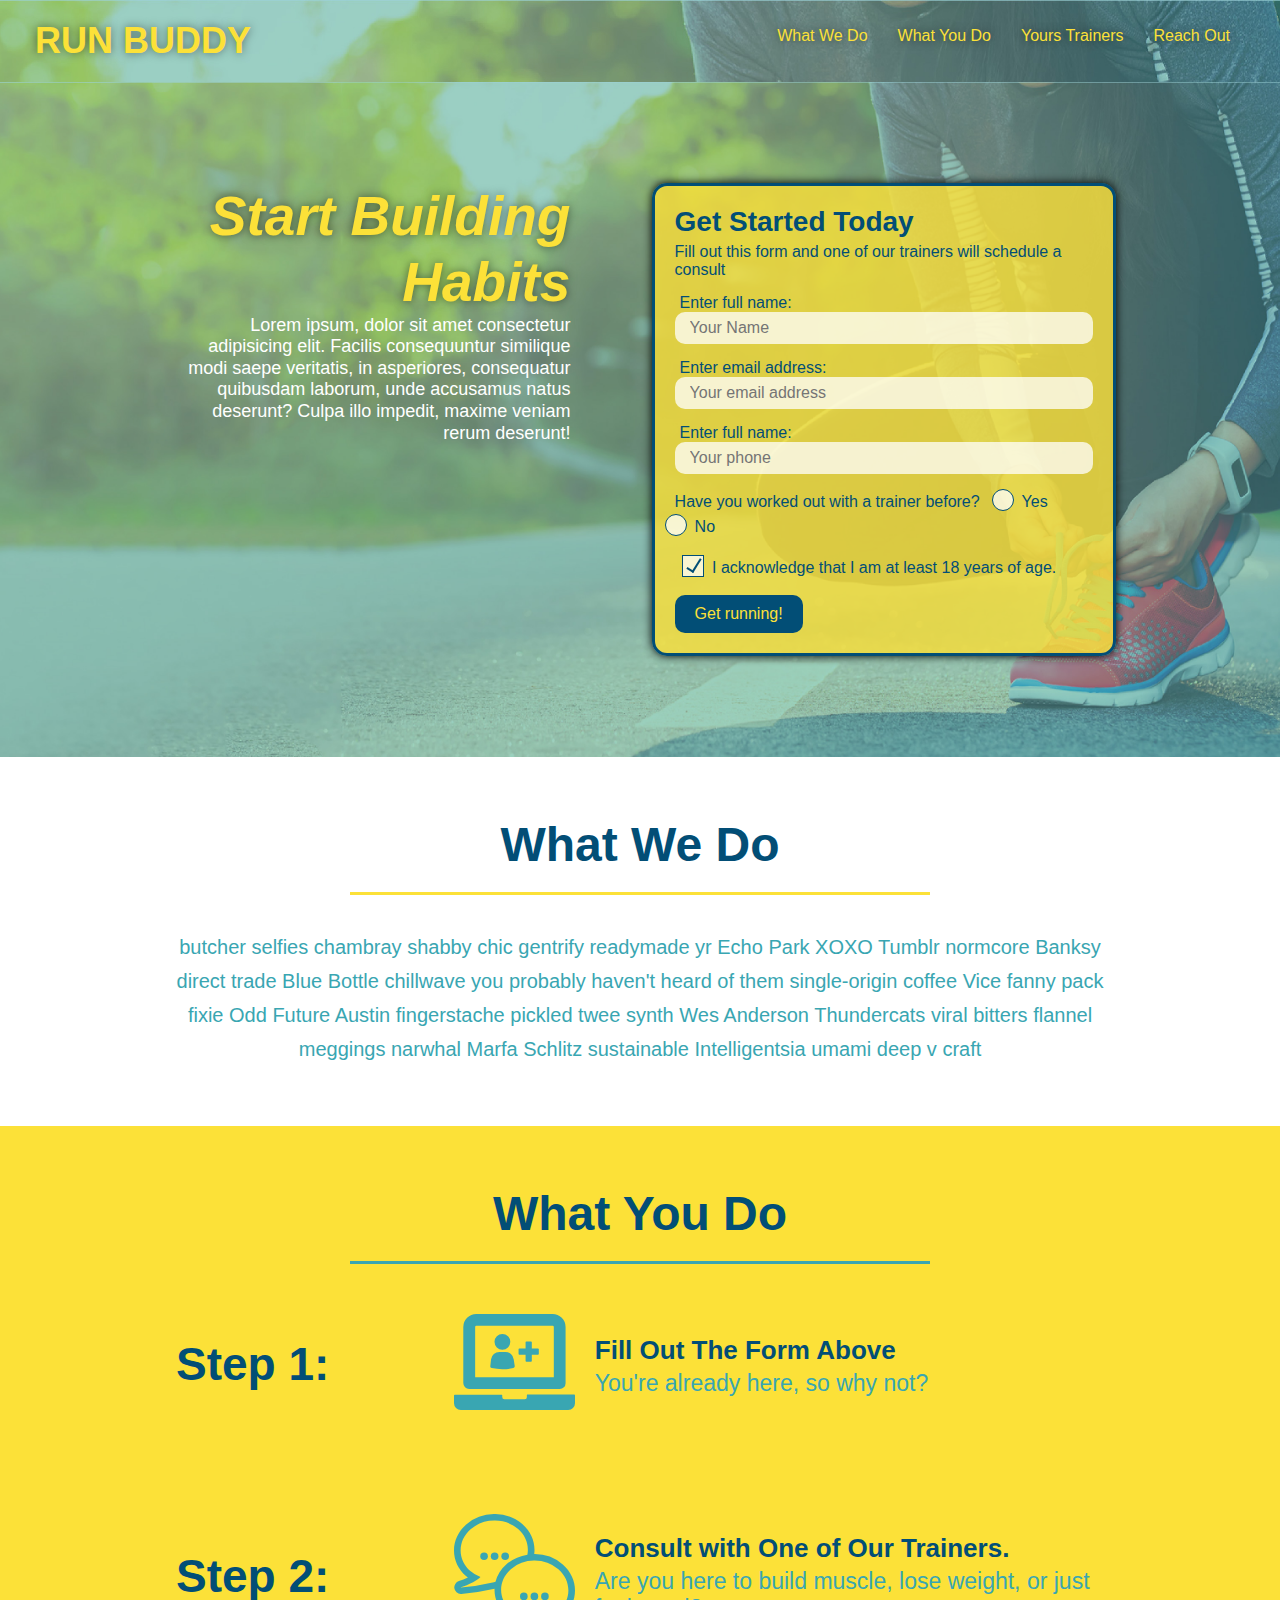
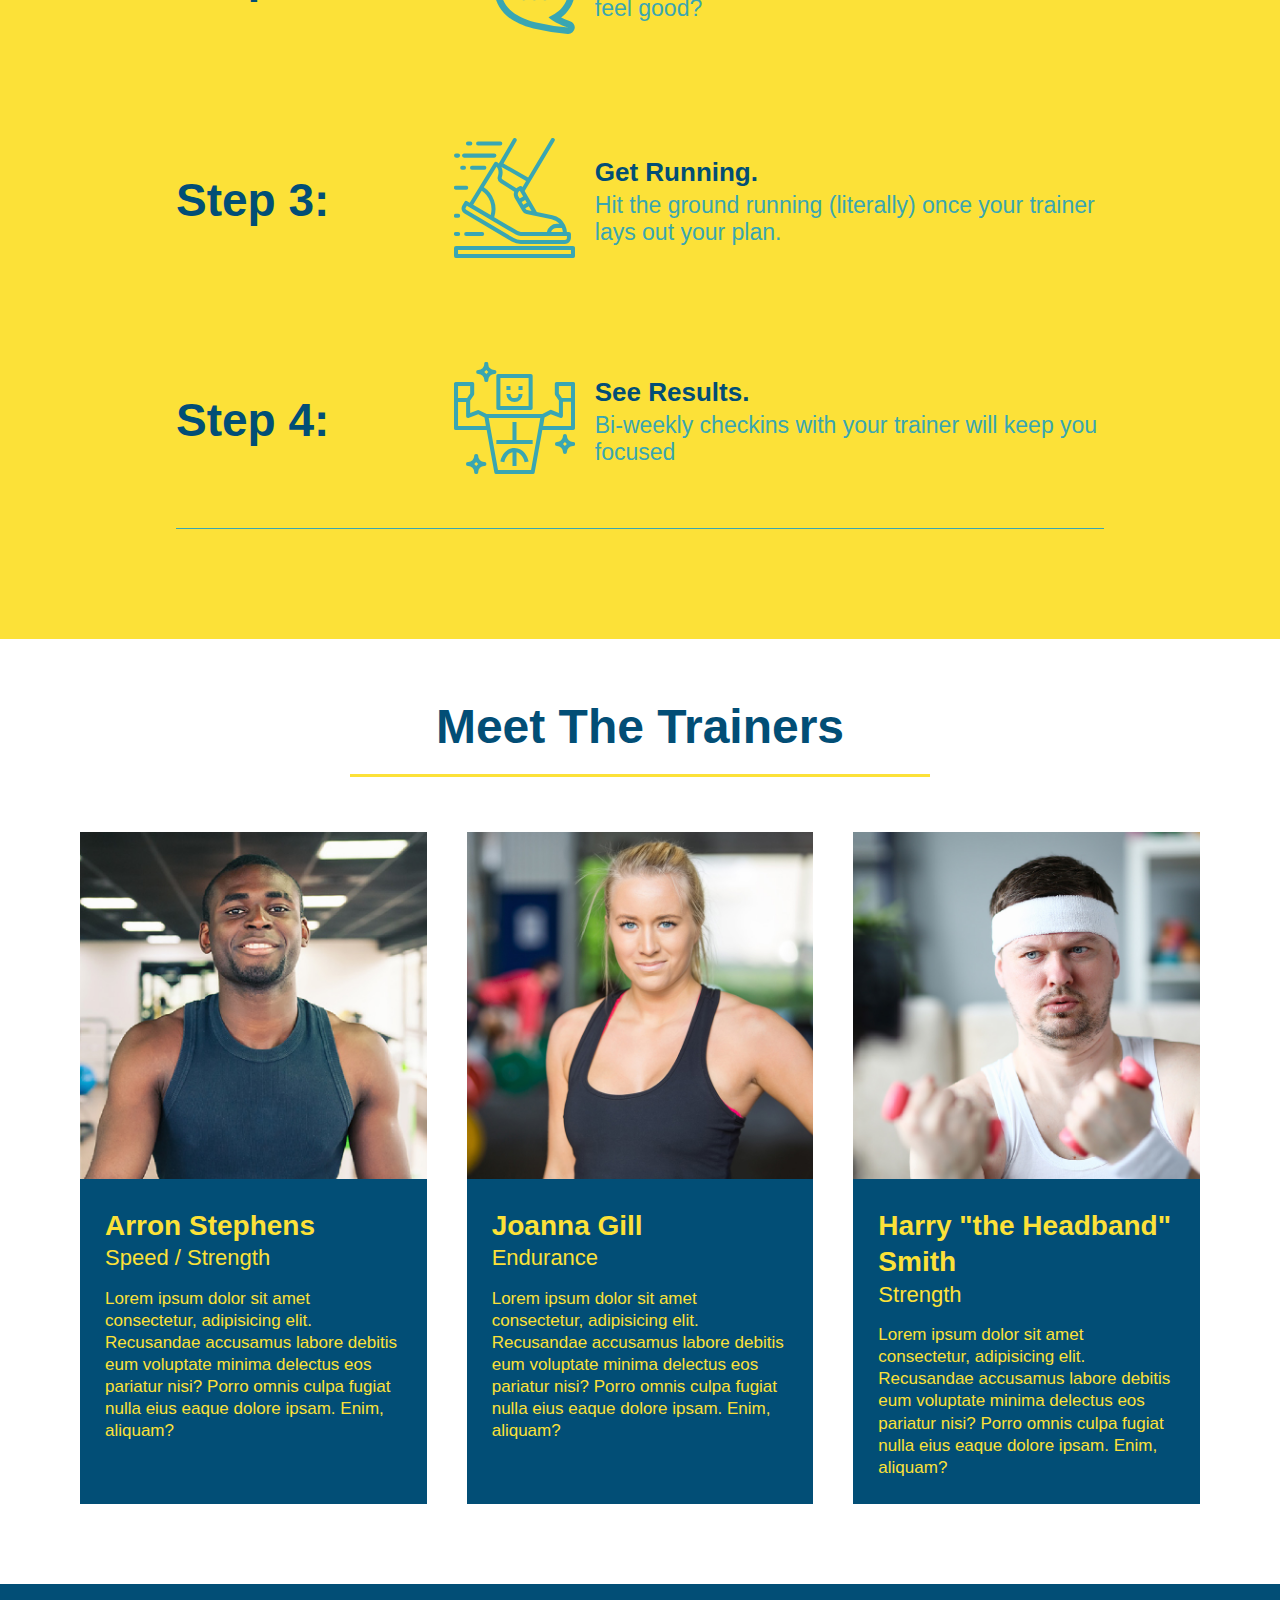
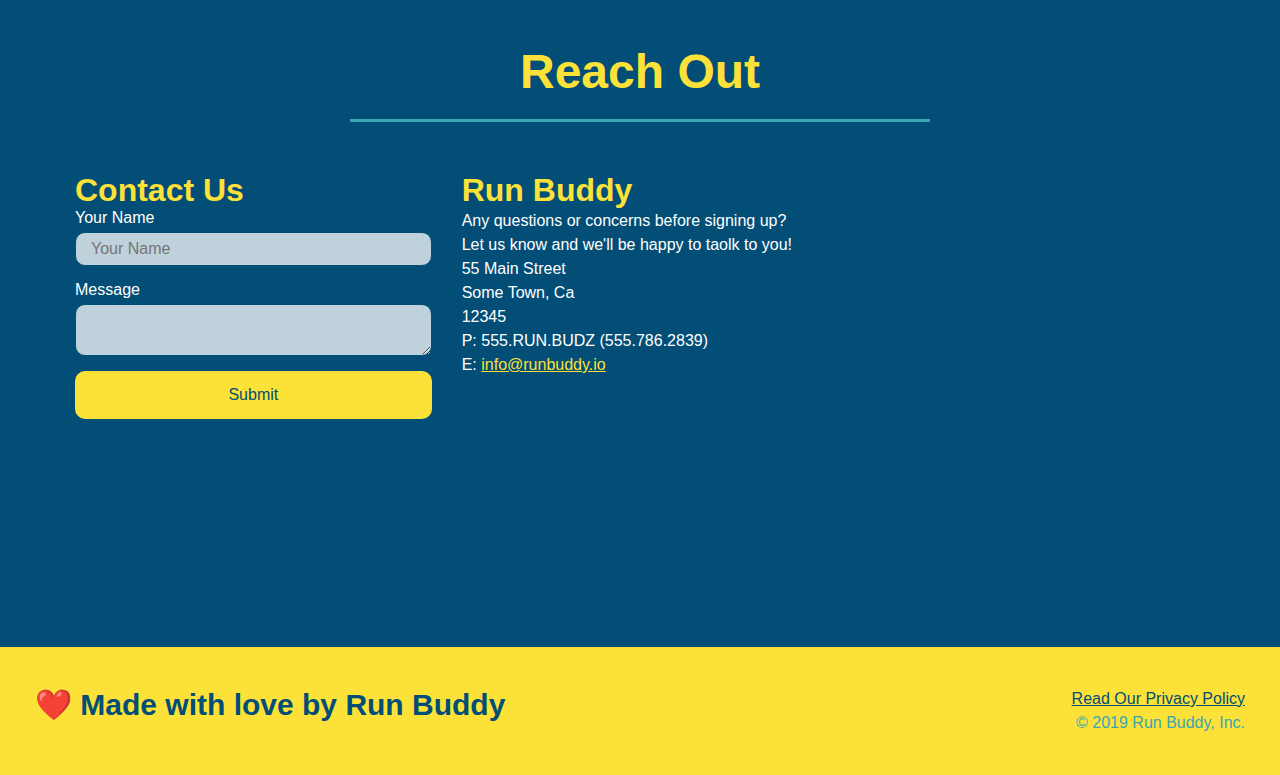
<file: index.html>
<!DOCTYPE html>
<html lang="en">
  <head>
    <meta charset="UTF-8" />
    <meta name="viewport" content="width=device-width, initial-scale=1.0" />
   
    <link rel="stylesheet" href="./assets/css/style.css" />

    <title>Run Buddy</title>
  </head>

  <body>
    <!-- navigation -->
    <header>
      <h1>RUN BUDDY</h1>
      <nav>
        <!-- Unonrdered list element -->
        <ul>
          <!-- List item element-->
          <li>
            <!-- Anchor element-->
            <a href="#wha-we-do">What We Do</a>
          </li>
          <li>
            <a href="#what-you-do">What You Do</a>
          </li>
          <li>
            <a href="#your-trainers">Yours Trainers</a>
          </li>
          <li>
            <a href="#reach-out">Reach Out</a>
          </li>
        </ul>
      </nav>
    </header>
    <!-- hero/jumbotron -->
    <section class="hero">
      <div class="hero-cta">
        <h2>Start Building Habits</h3>
        <p>Lorem ipsum, dolor sit amet consectetur adipisicing elit. Facilis consequuntur similique modi saepe veritatis, in asperiores, consequatur quibusdam laborum, unde accusamus natus deserunt? Culpa illo impedit, maxime veniam rerum deserunt!</p>
      </div>
      <div class="hero-form" class="form-input">
        <h3>Get Started Today</h3>
        <p>
          Fill out this form and one of our trainers will schedule a consult
        </p>
        <!-- Add form element-->
        <form>
          <label for="name">Enter full name:</label>
          <input
            type="text"
            placeholder="Your Name"
            name="name"
            id="name"
            class="form-input"
          />
          <label for="email">Enter email address:</label>
          <input
            type="email"
            placeholder="Your email address"
            name="email"
            id="email"
            class="form-input"
          />
          <label for="phone">Enter full name:</label>
          <input
            type="tel"
            placeholder="Your phone"
            name="phone"
            id="phone"
            class="form-input"
          />
          <p>
            Have you worked out with a trainer before?
            <span class="radio-wrapper">
              <input type="radio" name="trainer-confirm" id="trainer-yes" />
              <label for="trainer-yes">Yes</label>
            </span>
            <span class="radio-wrapper">
              <input type="radio" name="trainer-confirm" id="trainer-no" />
              <label for="trainer-no">No</label>
            </span>
          </p>
          <p>
            <span class="checkbox-wrapper">
              <input type="checkbox" name="age-confirm" id="checkbox" />
              <label for="checkbox">I acknowledge that I am at least 18 years of age.</label>
            </span>
          </p>
          <button type="submit">Get running!</button>
        </form>
      </div>
    </section>
    <!--End hero-->
    <!-- "what we do" section -->
    
    <section id="wha-we-do" class="intro">
      <div class="flex-row">
      <h2 class="section-title primary-border">What We Do</h2>
      </div>
      <div class="flex-row">
      <p>
        butcher selfies chambray shabby chic gentrify readymade yr Echo Park
        XOXO Tumblr normcore Banksy direct trade Blue Bottle chillwave you
        probably haven't heard of them single-origin coffee Vice fanny pack
        fixie Odd Future Austin fingerstache pickled twee synth Wes Anderson
        Thundercats viral bitters flannel meggings narwhal Marfa Schlitz
        sustainable Intelligentsia umami deep v craft
      </p>
      </div>
    </section>  
    
    
    
    <!-- "what you do" section-->
    <section id="what-you-do" class="steps">
      <h2 class="section-title secondary-border">What You Do</h2>
      
      <div class="step">
        <h3>Step 1:</h3>
        <div class="step-info">
          <div class="step-image">
            <img src="./assets/images/step-1.svg" alt="" />
          </div>
          <div class="step-text">
            <h4>Fill Out The Form Above</h4>
           <p>You're already here, so why not?</p>
          </div>
        </div>
      </div>

      <div class="step">
        <h3>Step 2:</h3>
        <div class="step-info">
          <div class="step-image">
            <img src="./assets/images/step-2.svg" alt="" />
          </div>
          <div class="step-text">
            <h4>Consult with One of Our Trainers.</h4>
            <p>Are you here to build muscle, lose weight, or just feel good?</p>
          </div>
        </div>
      </div>

      <div class="step">
        <h3>Step 3:</h3>
        <div class="step-info">
          <div class="step-image">
            <img src="./assets/images/step-3.svg" alt="" />
          </div>
          <div class="step-text">
            <h4>Get Running.</h4>
            <p>
              Hit the ground running (literally) once your trainer lays out your
              plan.
            </p>
          </div>
        </div>
      </div>

      <div class="step">
        <h3>Step 4:</h3>
        <div class="step-info">
          <div class="step-image">
            <img src="./assets/images/step-4.svg" alt="" />
          </div>
          <div class="step-text">
            <h4>See Results.</h4>
            <p>Bi-weekly checkins with your trainer will keep you focused</p>
          </div>
        </div>
      </div>
    </section>

    <!-- "meet the trainers" section -->
    <section id="your-trainers">
      <h2 class="section-title primary-border">Meet The Trainers</h2>
      <div class="trainers">
        <article class="trainer">
          <img
            src="./assets/images/trainer-1.jpg"
            alt="Arron Stephens in his workout clothes, ready to pump iron"
          />
          <div class="trainer-bio">
            <h3 class="trainer-name">Arron Stephens</h3>
            <h4 class="trainer-role">Speed / Strength</h4>
            <p>
              Lorem ipsum dolor sit amet consectetur, adipisicing elit. Recusandae
              accusamus labore debitis eum voluptate minima delectus eos pariatur
              nisi? Porro omnis culpa fugiat nulla eius eaque dolore ipsam. Enim,
              aliquam?
            </p>
          </div>
        </article>
        <article class="trainer">
          <img src="./assets/images/trainer-2.jpg" alt="Joanna Gill cooling off after a workout" />
          <div class="trainer-bio">
            <h3 class="trainer-name">Joanna Gill</h3>
            <h4 class="trainer-role">Endurance</h4>
            <p>
              Lorem ipsum dolor sit amet consectetur, adipisicing elit. Recusandae
              accusamus labore debitis eum voluptate minima delectus eos pariatur
              nisi? Porro omnis culpa fugiat nulla eius eaque dolore ipsam. Enim,
              aliquam?
            </p>
          </div>
        </article>
        <article class="trainer">
          <img
            src="./assets/images/trainer-3.jpg"
            alt="Harry Smith wearing a headband and lifting comically small pink weights"
          />
          <div class="trainer-bio">
            <h3 class="trainer-name">Harry "the Headband" Smith</h3>
            <h4 class="trainer-role">Strength</h4>
            <p>
              Lorem ipsum dolor sit amet consectetur, adipisicing elit. Recusandae
              accusamus labore debitis eum voluptate minima delectus eos pariatur
              nisi? Porro omnis culpa fugiat nulla eius eaque dolore ipsam. Enim,
              aliquam?
            </p>
          </div>
        </article>
      </div>
    </section>

    <!-- "reach out" section -->
    <section id="reach-out" class="contact">
      <h2 class="section-title secondary-border">Reach Out</h2>
      <div class="contact-info">
         <div class="contact-form">
          <h3>Contact Us</h3>
          <form>
            <label for="contact-name">Your Name</label>
            <input type="text" id="contact-name" placeholder="Your Name"/>

            <label for="contact-message">Message</label>
            <textarea id="contact-message" placeholder="message">
              
            </textarea>
            <button type="submit">Submit</button>
          </form>
        </div>
        <div>
          <h3>Run Buddy</h3>
          <p>
            Any questions or concerns before signing up?
            <br />
            Let us know and we'll be happy to taolk to you!
          </p>
          <address>
            55 Main Street <br />
            Some Town, Ca <br />
            12345<br />
            P: 555.RUN.BUDZ (555.786.2839)<br />
            E: <a href="mailto:info@runbuddy.io">info@runbuddy.io</a>
          </address>
        </div>
        <iframe
          src="https://www.google.com/maps/embed?pb=!1m18!1m12!1m3!1d12909.277455258876!2d-115.26988752882082!3d36.01249392441907!2m3!1f0!2f0!3f0!3m2!1i1024!2i768!4f13.1!3m3!1m2!1s0x80c8c818d33bd8ed%3A0x8983dac5f7d565c2!2sAlbertsons!5e0!3m2!1sen!2sus!4v1627350621398!5m2!1sen!2sus"
          width="400"
          height="400"
          style="border: 0"
          allowfullscreen=""
          loading="lazy"
        ></iframe>
      </div>
    </section>
    <!-- footer -->
    <footer>
      <h2>❤️ Made with love by Run Buddy</h2>
      <div>
        <a href="privacy-policy.html"> Read Our Privacy Policy</a><br />
        &copy; 2019 Run Buddy, Inc.
      </div>
    </footer>
  </body>
</html>
</file>
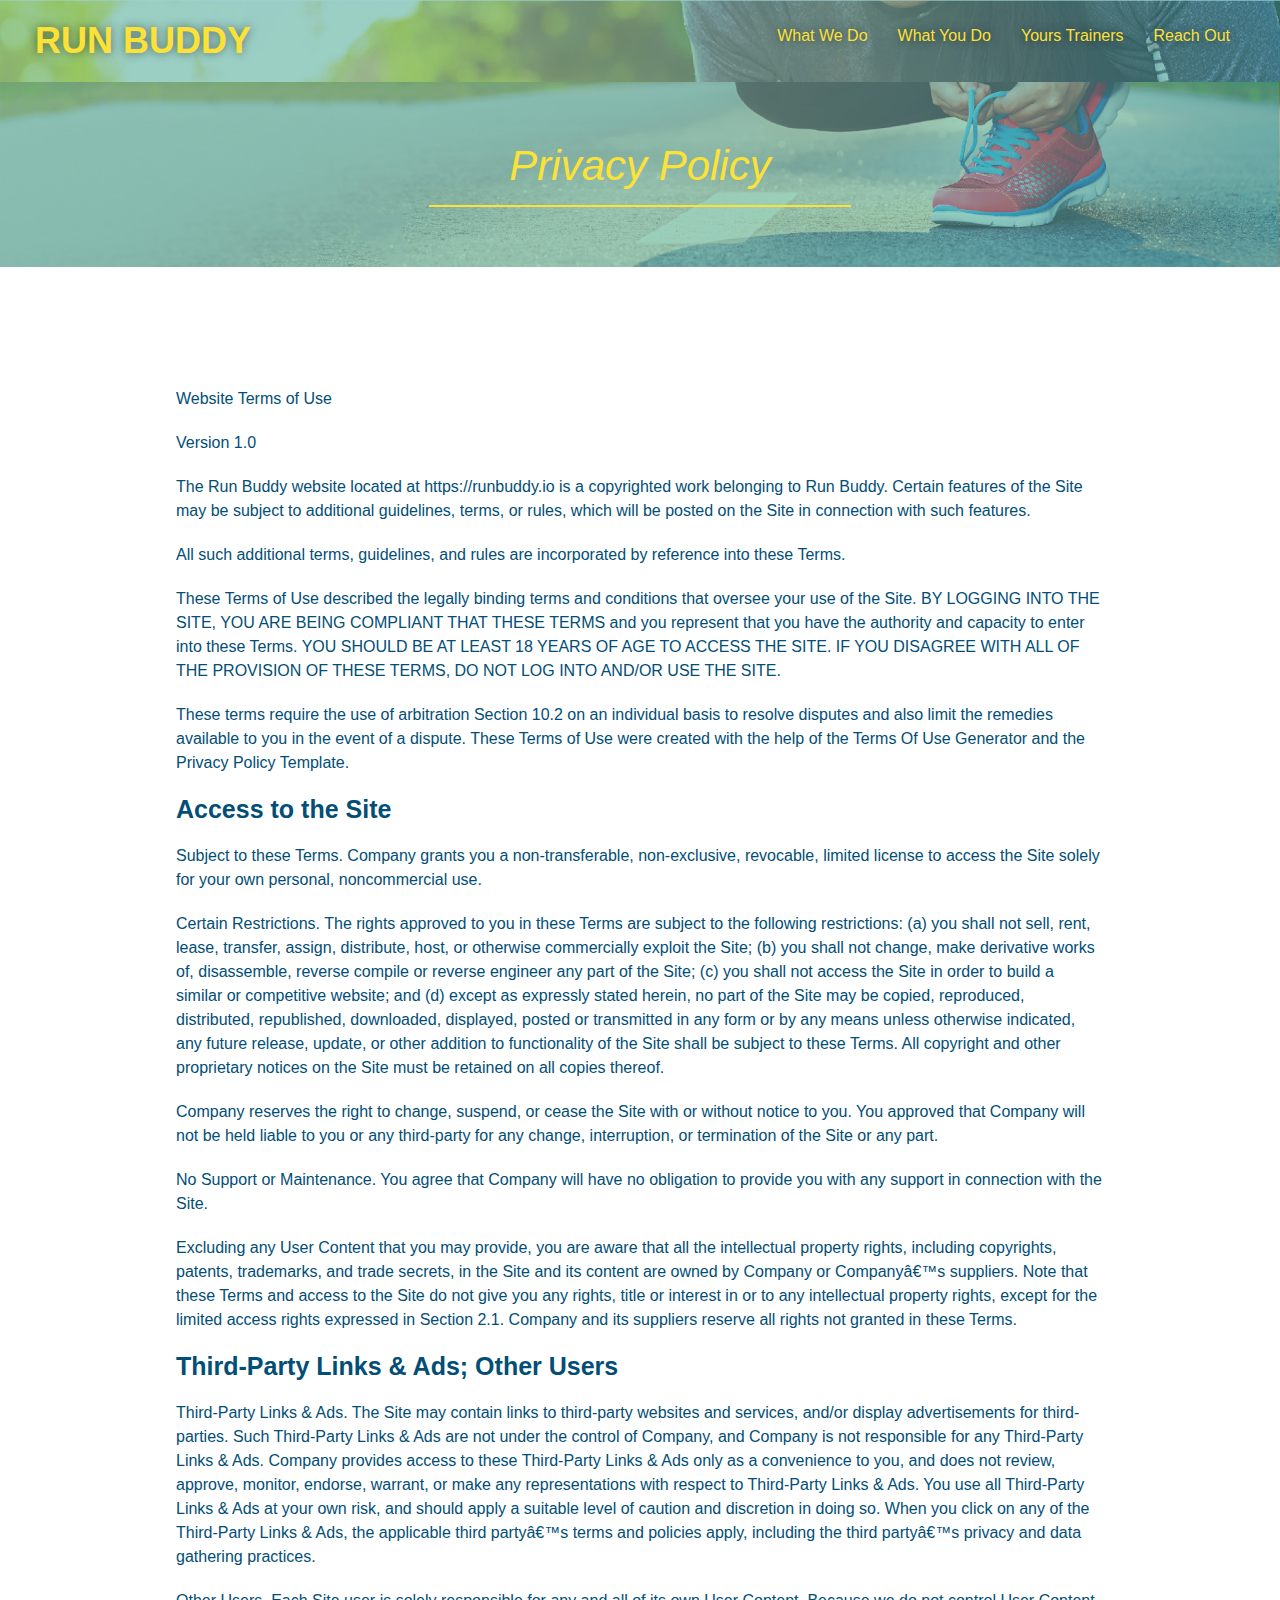
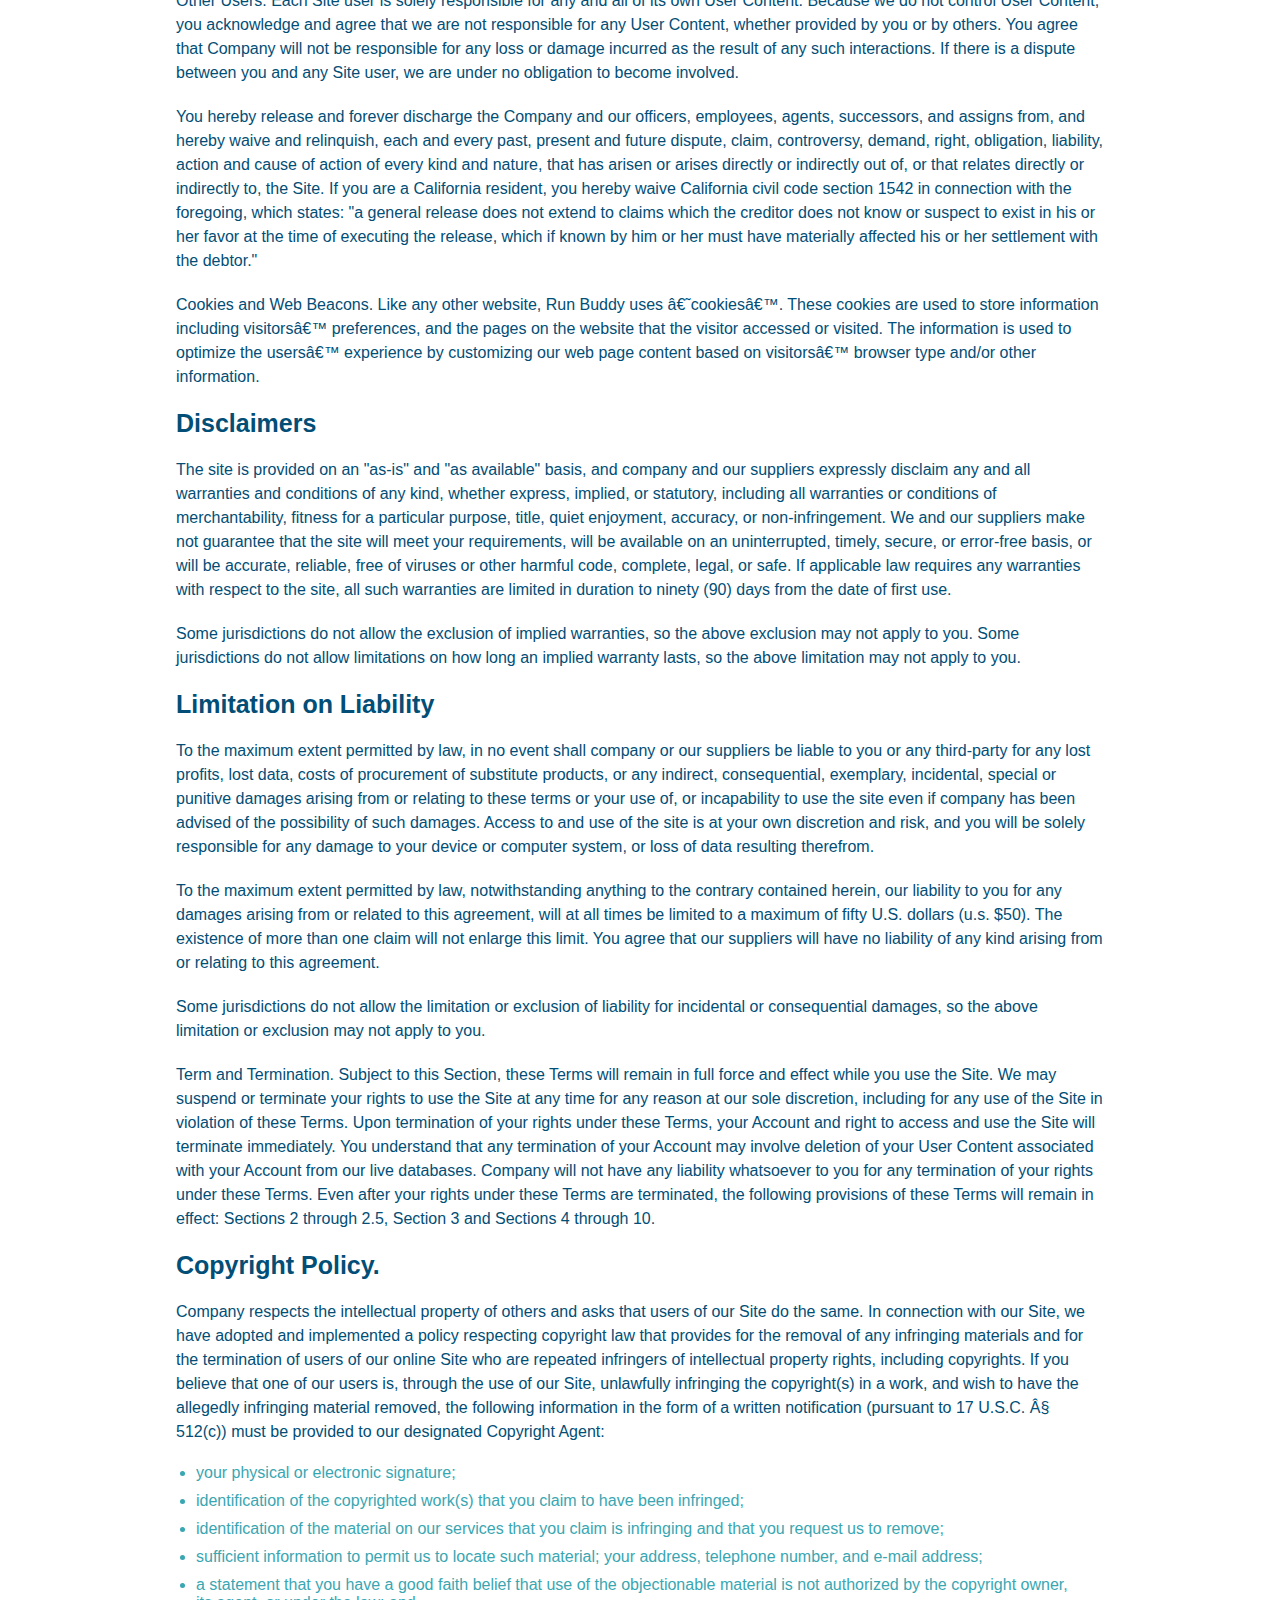
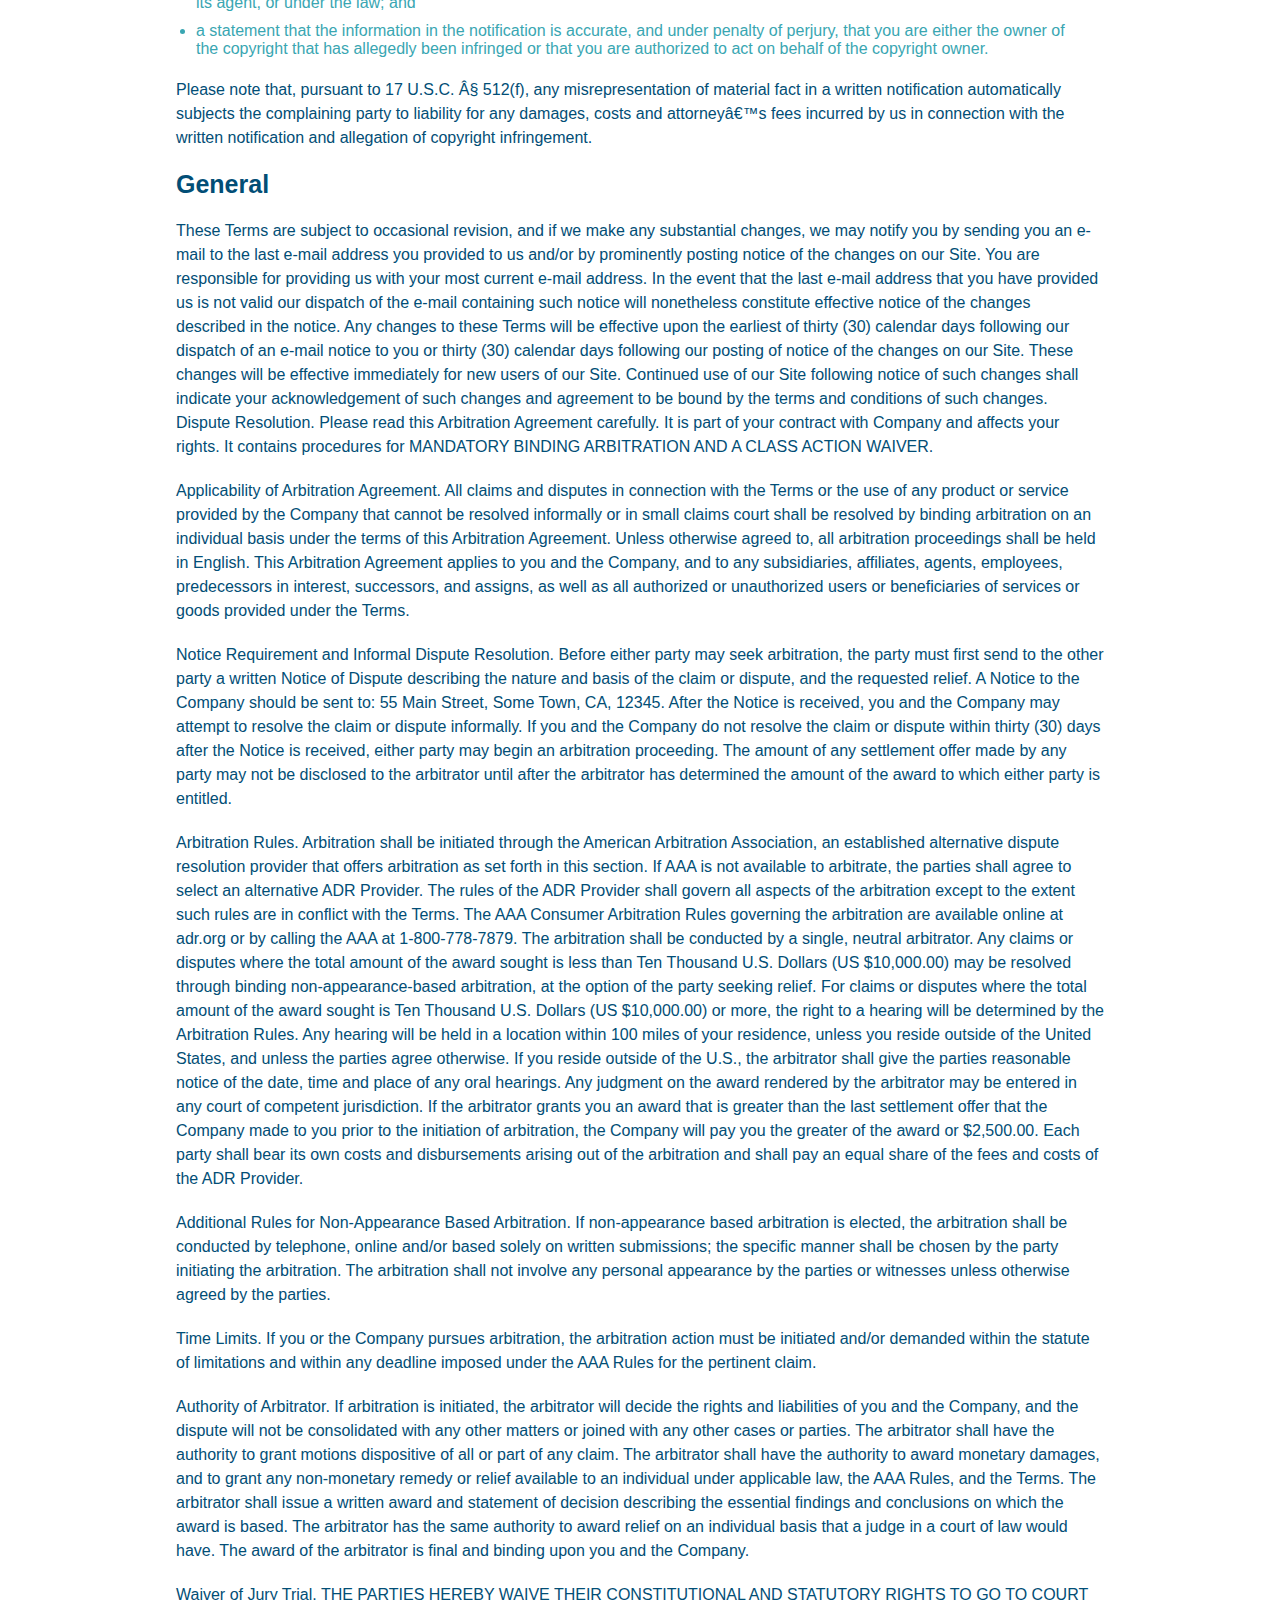
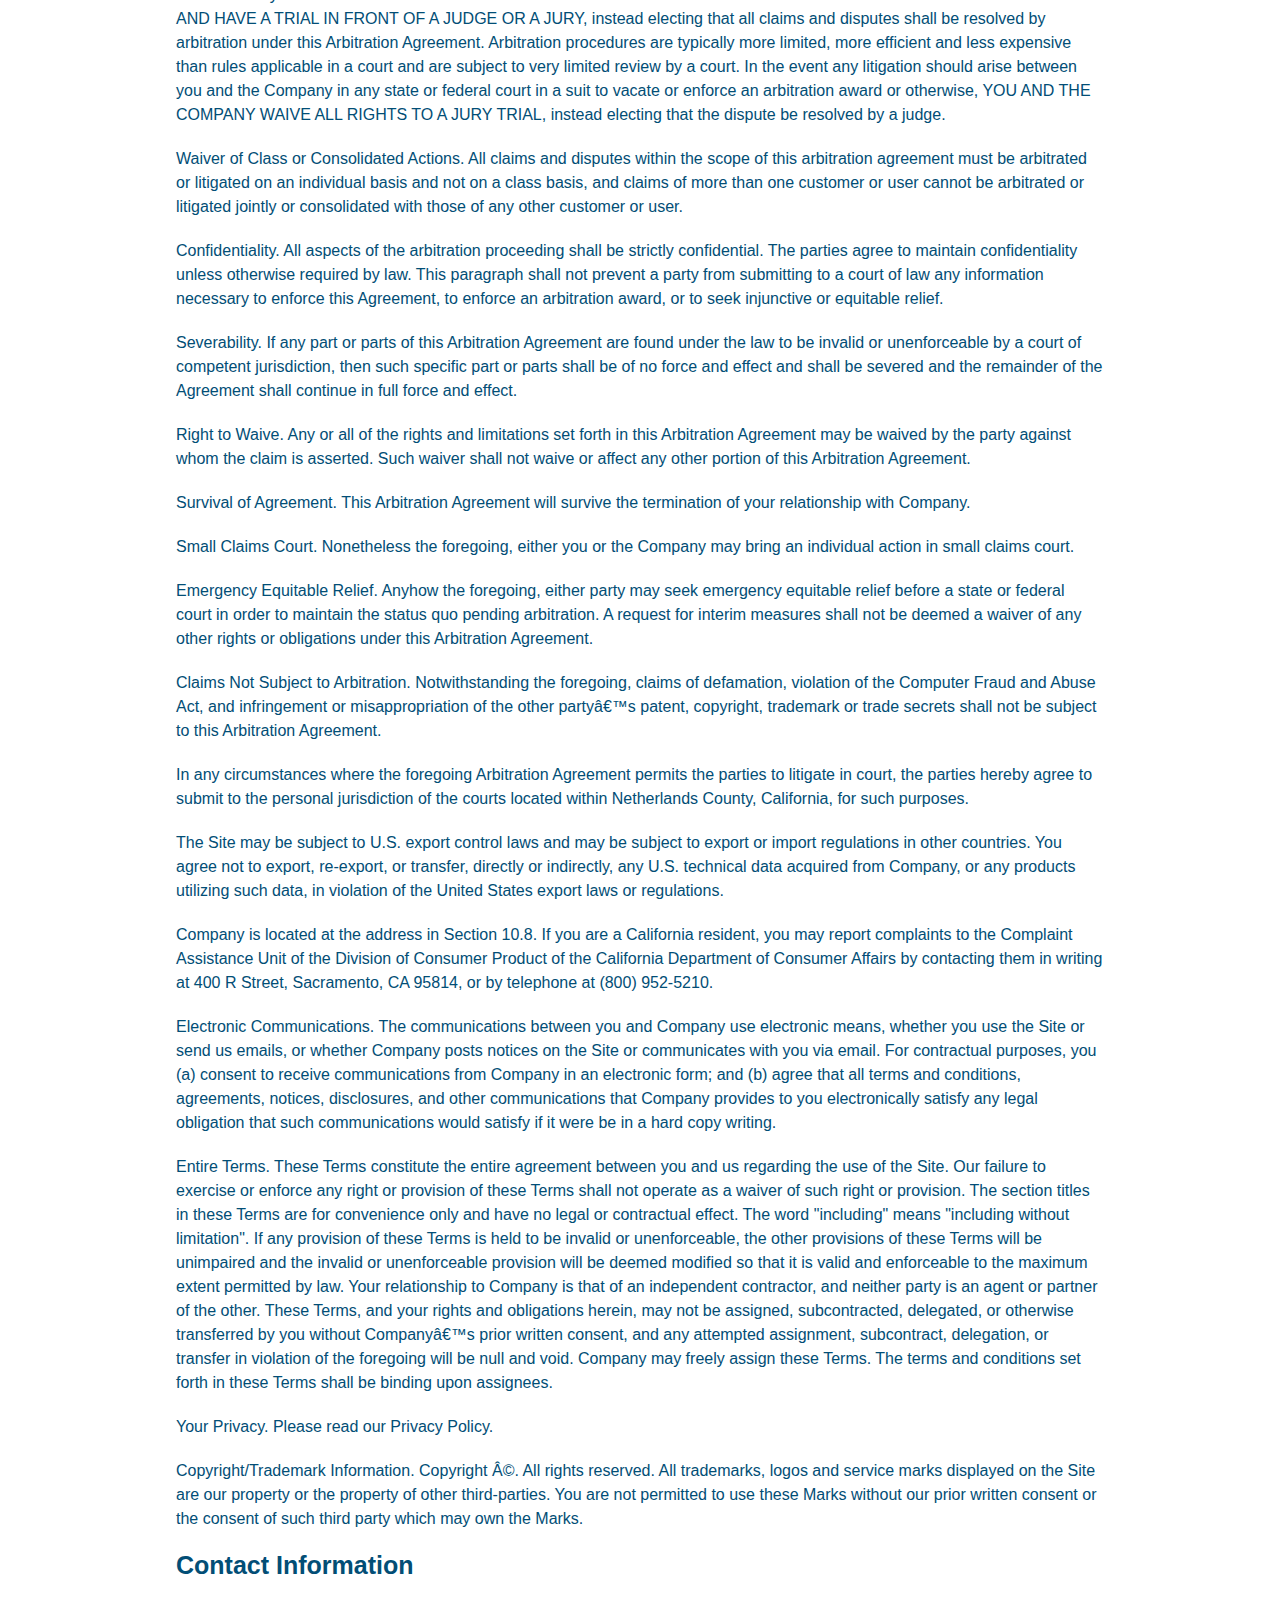
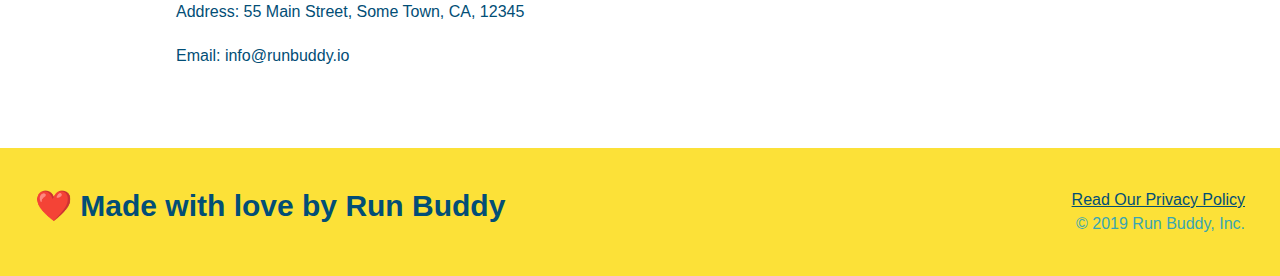
<file: privacy-policy.html>
<!DOCTYPE html>
<html lang="en">

<head>
    <meta charset="UTF-8">
    <meta name="viewport" content="width=device-width, initial-scale=1.0">
    <link rel="stylesheet" href="./assets/css/style.css" />
    <link rel="stylesheet" href="./assets/css/secondary-style.css" />
    <title>Privacy Policy - Run Buddy</title>
</head>

<body>
    <!-- navigation -->
    <header>
        <h1>RUN BUDDY</h1>
        <nav>
            <!-- Unonrdered list element -->
            <ul>
                <!-- List item element-->
                <li>
                    <!-- Anchor element-->
                    <a href="./index.html#wha-we-do">What We Do</a>
                </li>
                <li>
                    <a href="./index.html#what-you-do">What You Do</a>
                </li>
                <li>
                    <a href="./index.html#your-trainers">Yours Trainers</a>
                </li>
                <li>
                    <a href="./index.html#reach-out">Reach Out</a>
                </li>
            </ul>
        </nav>
    </header>
    <!-- hero/jumbotron -->
    <section class="hero">
        <h2 class="page-title">Privacy Policy</h2>
    </section>
    <section>
        <article class="secondary-content">

            <p>
                Website Terms of Use
            </p>

            <p>
                Version 1.0
            </p>

            <p>
                The Run Buddy website located at https://runbuddy.io is a copyrighted work belonging to Run Buddy.
                Certain
                features of the Site may be subject to additional guidelines, terms, or rules, which will be posted on
                the Site
                in connection with such features.
            </p>

            <p>
                All such additional terms, guidelines, and rules are incorporated by reference into these Terms.
            </p>

            <p>
                These Terms of Use described the legally binding terms and conditions that oversee your use of the Site.
                BY
                LOGGING INTO THE SITE, YOU ARE BEING COMPLIANT THAT THESE TERMS and you represent that you have the
                authority
                and capacity to enter into these Terms. YOU SHOULD BE AT LEAST 18 YEARS OF AGE TO ACCESS THE SITE. IF
                YOU
                DISAGREE WITH ALL OF THE PROVISION OF THESE TERMS, DO NOT LOG INTO AND/OR USE THE SITE.
            </p>

            <p>
                These terms require the use of arbitration Section 10.2 on an individual basis to resolve disputes and
                also
                limit the remedies available to you in the event of a dispute. These Terms of Use were created with the
                help of
                the Terms Of Use Generator and the Privacy Policy Template.
            </p>

            <h3>
                Access to the Site
            </h3>

            <p>
                Subject to these Terms. Company grants you a non-transferable, non-exclusive, revocable, limited license
                to
                access the Site solely for your own personal, noncommercial use.
            </p>

            <p>
                Certain Restrictions. The rights approved to you in these Terms are subject to the following
                restrictions: (a)
                you shall not sell, rent, lease, transfer, assign, distribute, host, or otherwise commercially exploit
                the Site;
                (b) you shall not change, make derivative works of, disassemble, reverse compile or reverse engineer any
                part of
                the Site; (c) you shall not access the Site in order to build a similar or competitive website; and (d)
                except
                as expressly stated herein, no part of the Site may be copied, reproduced, distributed, republished,
                downloaded,
                displayed, posted or transmitted in any form or by any means unless otherwise indicated, any future
                release,
                update, or other addition to functionality of the Site shall be subject to these Terms. All copyright
                and other
                proprietary notices on the Site must be retained on all copies thereof.
            </p>

            <p>
                Company reserves the right to change, suspend, or cease the Site with or without notice to you. You
                approved
                that Company will not be held liable to you or any third-party for any change, interruption, or
                termination of
                the Site or any part.
            </p>

            <p>
                No Support or Maintenance. You agree that Company will have no obligation to provide you with any
                support in
                connection with the Site.
            </p>

            <p>
                Excluding any User Content that you may provide, you are aware that all the intellectual property
                rights,
                including copyrights, patents, trademarks, and trade secrets, in the Site and its content are owned by
                Company
                or Companyâ€™s suppliers. Note that these Terms and access to the Site do not give you any rights, title
                or
                interest in or to any intellectual property rights, except for the limited access rights expressed in
                Section
                2.1. Company and its suppliers reserve all rights not granted in these Terms.
            </p>

            <h3>
                Third-Party Links & Ads; Other Users
            </h3>

            <p>
                Third-Party Links & Ads. The Site may contain links to third-party websites and services, and/or display
                advertisements for third-parties. Such Third-Party Links & Ads are not under the control of Company, and
                Company
                is not responsible for any Third-Party Links & Ads. Company provides access to these Third-Party Links &
                Ads
                only as a convenience to you, and does not review, approve, monitor, endorse, warrant, or make any
                representations with respect to Third-Party Links & Ads. You use all Third-Party Links & Ads at your own
                risk,
                and should apply a suitable level of caution and discretion in doing so. When you click on any of the
                Third-Party Links & Ads, the applicable third partyâ€™s terms and policies apply, including the third
                partyâ€™s
                privacy and data gathering practices.
            </p>

            <p>
                Other Users. Each Site user is solely responsible for any and all of its own User Content. Because we do
                not
                control User Content, you acknowledge and agree that we are not responsible for any User Content,
                whether
                provided by you or by others. You agree that Company will not be responsible for any loss or damage
                incurred as
                the result of any such interactions. If there is a dispute between you and any Site user, we are under
                no
                obligation to become involved.
            </p>

            <p>
                You hereby release and forever discharge the Company and our officers, employees, agents, successors,
                and
                assigns from, and hereby waive and relinquish, each and every past, present and future dispute, claim,
                controversy, demand, right, obligation, liability, action and cause of action of every kind and nature,
                that has
                arisen or arises directly or indirectly out of, or that relates directly or indirectly to, the Site. If
                you are
                a California resident, you hereby waive California civil code section 1542 in connection with the
                foregoing,
                which states: "a general release does not extend to claims which the creditor does not know or suspect
                to exist
                in his or her favor at the time of executing the release, which if known by him or her must have
                materially
                affected his or her settlement with the debtor."
            </p>

            <p>
                Cookies and Web Beacons. Like any other website, Run Buddy uses â€˜cookiesâ€™. These cookies are used to
                store
                information including visitorsâ€™ preferences, and the pages on the website that the visitor accessed or
                visited.
                The information is used to optimize the usersâ€™ experience by customizing our web page content based on
                visitorsâ€™
                browser type and/or other information.
            </p>

            <h3>
                Disclaimers
            </h3>

            <p>
                The site is provided on an "as-is" and "as available" basis, and company and our suppliers expressly
                disclaim
                any and all warranties and conditions of any kind, whether express, implied, or statutory, including all
                warranties or conditions of merchantability, fitness for a particular purpose, title, quiet enjoyment,
                accuracy,
                or non-infringement. We and our suppliers make not guarantee that the site will meet your requirements,
                will be
                available on an uninterrupted, timely, secure, or error-free basis, or will be accurate, reliable, free
                of
                viruses or other harmful code, complete, legal, or safe. If applicable law requires any warranties with
                respect
                to the site, all such warranties are limited in duration to ninety (90) days from the date of first use.
            </p>

            <p>
                Some jurisdictions do not allow the exclusion of implied warranties, so the above exclusion may not
                apply to
                you. Some jurisdictions do not allow limitations on how long an implied warranty lasts, so the above
                limitation
                may not apply to you.
            </p>

            <h3>
                Limitation on Liability
            </h3>

            <p>
                To the maximum extent permitted by law, in no event shall company or our suppliers be liable to you or
                any
                third-party for any lost profits, lost data, costs of procurement of substitute products, or any
                indirect,
                consequential, exemplary, incidental, special or punitive damages arising from or relating to these
                terms or
                your use of, or incapability to use the site even if company has been advised of the possibility of such
                damages. Access to and use of the site is at your own discretion and risk, and you will be solely
                responsible
                for any damage to your device or computer system, or loss of data resulting therefrom.
            </p>

            <p>
                To the maximum extent permitted by law, notwithstanding anything to the contrary contained herein, our
                liability
                to you for any damages arising from or related to this agreement, will at all times be limited to a
                maximum of
                fifty U.S. dollars (u.s. $50). The existence of more than one claim will not enlarge this limit. You
                agree that
                our suppliers will have no liability of any kind arising from or relating to this agreement.
            </p>

            <p>
                Some jurisdictions do not allow the limitation or exclusion of liability for incidental or consequential
                damages, so the above limitation or exclusion may not apply to you.
            </p>

            <p>
                Term and Termination. Subject to this Section, these Terms will remain in full force and effect while
                you use
                the Site. We may suspend or terminate your rights to use the Site at any time for any reason at our sole
                discretion, including for any use of the Site in violation of these Terms. Upon termination of your
                rights under
                these Terms, your Account and right to access and use the Site will terminate immediately. You
                understand that
                any termination of your Account may involve deletion of your User Content associated with your Account
                from our
                live databases. Company will not have any liability whatsoever to you for any termination of your rights
                under
                these Terms. Even after your rights under these Terms are terminated, the following provisions of these
                Terms
                will remain in effect: Sections 2 through 2.5, Section 3 and Sections 4 through 10.
            </p>

            <h3>
                Copyright Policy.
            </h3>

            <p>
                Company respects the intellectual property of others and asks that users of our Site do the same. In
                connection
                with our Site, we have adopted and implemented a policy respecting copyright law that provides for the
                removal
                of any infringing materials and for the termination of users of our online Site who are repeated
                infringers of
                intellectual property rights, including copyrights. If you believe that one of our users is, through the
                use of
                our Site, unlawfully infringing the copyright(s) in a work, and wish to have the allegedly infringing
                material
                removed, the following information in the form of a written notification (pursuant to 17 U.S.C. Â§
                512(c)) must
                be provided to our designated Copyright Agent:
            </p>

            <ul>
                <li>
                    your physical or electronic signature;
                </li>
                <li>
                    identification of the copyrighted work(s) that you claim to have been infringed;
                </li>
                <li>
                    identification of the material on our services that you claim is infringing and that you request us
                    to
                    remove;
                </li>
                <li>
                    sufficient information to permit us to locate such material; your address, telephone number, and
                    e-mail
                    address;
                </li>
                <li>
                    a statement that you have a good faith belief that use of the objectionable material is not
                    authorized by
                    the
                    copyright owner, its agent, or under the law; and
                </li>
                <li>
                    a statement that the information in the notification is accurate, and under penalty of perjury, that
                    you are
                    either the owner of the copyright that has allegedly been infringed or that you are authorized to
                    act on
                    behalf of the copyright owner.
                </li>
            </ul>

            <p>
                Please note that, pursuant to 17 U.S.C. Â§ 512(f), any misrepresentation of material fact in a written
                notification automatically subjects the complaining party to liability for any damages, costs and
                attorneyâ€™s
                fees incurred by us in connection with the written notification and allegation of copyright
                infringement.
            </p>

            <h3>
                General
            </h3>

            <p>
                These Terms are subject to occasional revision, and if we make any substantial changes, we may notify
                you by
                sending you an e-mail to the last e-mail address you provided to us and/or by prominently posting notice
                of the
                changes on our Site. You are responsible for providing us with your most current e-mail address. In the
                event
                that the last e-mail address that you have provided us is not valid our dispatch of the e-mail
                containing such
                notice will nonetheless constitute effective notice of the changes described in the notice. Any changes
                to these
                Terms will be effective upon the earliest of thirty (30) calendar days following our dispatch of an
                e-mail
                notice to you or thirty (30) calendar days following our posting of notice of the changes on our Site.
                These
                changes will be effective immediately for new users of our Site. Continued use of our Site following
                notice of
                such changes shall indicate your acknowledgement of such changes and agreement to be bound by the terms
                and
                conditions of such changes. Dispute Resolution. Please read this Arbitration Agreement carefully. It is
                part of
                your contract with Company and affects your rights. It contains procedures for MANDATORY BINDING
                ARBITRATION AND
                A CLASS ACTION WAIVER.
            </p>

            <p>
                Applicability of Arbitration Agreement. All claims and disputes in connection with the Terms or the use
                of any
                product or service provided by the Company that cannot be resolved informally or in small claims court
                shall be
                resolved by binding arbitration on an individual basis under the terms of this Arbitration Agreement.
                Unless
                otherwise agreed to, all arbitration proceedings shall be held in English. This Arbitration Agreement
                applies to
                you and the Company, and to any subsidiaries, affiliates, agents, employees, predecessors in interest,
                successors, and assigns, as well as all authorized or unauthorized users or beneficiaries of services or
                goods
                provided under the Terms.
            </p>

            <p>
                Notice Requirement and Informal Dispute Resolution. Before either party may seek arbitration, the party
                must
                first send to the other party a written Notice of Dispute describing the nature and basis of the claim
                or
                dispute, and the requested relief. A Notice to the Company should be sent to: 55 Main Street, Some Town,
                CA,
                12345. After the Notice is received, you and the Company may attempt to resolve the claim or dispute
                informally.
                If you and the Company do not resolve the claim or dispute within thirty (30) days after the Notice is
                received,
                either party may begin an arbitration proceeding. The amount of any settlement offer made by any party
                may not
                be disclosed to the arbitrator until after the arbitrator has determined the amount of the award to
                which either
                party is entitled.
            </p>

            <p>
                Arbitration Rules. Arbitration shall be initiated through the American Arbitration Association, an
                established
                alternative dispute resolution provider that offers arbitration as set forth in this section. If AAA is
                not
                available to arbitrate, the parties shall agree to select an alternative ADR Provider. The rules of the
                ADR
                Provider shall govern all aspects of the arbitration except to the extent such rules are in conflict
                with the
                Terms. The AAA Consumer Arbitration Rules governing the arbitration are available online at adr.org or
                by
                calling the AAA at 1-800-778-7879. The arbitration shall be conducted by a single, neutral arbitrator.
                Any
                claims or disputes where the total amount of the award sought is less than Ten Thousand U.S. Dollars (US
                $10,000.00) may be resolved through binding non-appearance-based arbitration, at the option of the party
                seeking
                relief. For claims or disputes where the total amount of the award sought is Ten Thousand U.S. Dollars
                (US
                $10,000.00) or more, the right to a hearing will be determined by the Arbitration Rules. Any hearing
                will be
                held in a location within 100 miles of your residence, unless you reside outside of the United States,
                and
                unless the parties agree otherwise. If you reside outside of the U.S., the arbitrator shall give the
                parties
                reasonable notice of the date, time and place of any oral hearings. Any judgment on the award rendered
                by the
                arbitrator may be entered in any court of competent jurisdiction. If the arbitrator grants you an award
                that is
                greater than the last settlement offer that the Company made to you prior to the initiation of
                arbitration, the
                Company will pay you the greater of the award or $2,500.00. Each party shall bear its own costs and
                disbursements arising out of the arbitration and shall pay an equal share of the fees and costs of the
                ADR
                Provider.
            </p>

            <p>
                Additional Rules for Non-Appearance Based Arbitration. If non-appearance based arbitration is elected,
                the
                arbitration shall be conducted by telephone, online and/or based solely on written submissions; the
                specific
                manner shall be chosen by the party initiating the arbitration. The arbitration shall not involve any
                personal
                appearance by the parties or witnesses unless otherwise agreed by the parties.
            </p>

            <p>
                Time Limits. If you or the Company pursues arbitration, the arbitration action must be initiated and/or
                demanded
                within the statute of limitations and within any deadline imposed under the AAA Rules for the pertinent
                claim.
            </p>

            <p>
                Authority of Arbitrator. If arbitration is initiated, the arbitrator will decide the rights and
                liabilities of
                you and the Company, and the dispute will not be consolidated with any other matters or joined with any
                other
                cases or parties. The arbitrator shall have the authority to grant motions dispositive of all or part of
                any
                claim. The arbitrator shall have the authority to award monetary damages, and to grant any non-monetary
                remedy
                or relief available to an individual under applicable law, the AAA Rules, and the Terms. The arbitrator
                shall
                issue a written award and statement of decision describing the essential findings and conclusions on
                which the
                award is based. The arbitrator has the same authority to award relief on an individual basis that a
                judge in a
                court of law would have. The award of the arbitrator is final and binding upon you and the Company.
            </p>

            <p>
                Waiver of Jury Trial. THE PARTIES HEREBY WAIVE THEIR CONSTITUTIONAL AND STATUTORY RIGHTS TO GO TO COURT
                AND HAVE
                A TRIAL IN FRONT OF A JUDGE OR A JURY, instead electing that all claims and disputes shall be resolved
                by
                arbitration under this Arbitration Agreement. Arbitration procedures are typically more limited, more
                efficient
                and less expensive than rules applicable in a court and are subject to very limited review by a court.
                In the
                event any litigation should arise between you and the Company in any state or federal court in a suit to
                vacate
                or enforce an arbitration award or otherwise, YOU AND THE COMPANY WAIVE ALL RIGHTS TO A JURY TRIAL,
                instead
                electing that the dispute be resolved by a judge.
            </p>

            <p>
                Waiver of Class or Consolidated Actions. All claims and disputes within the scope of this arbitration
                agreement
                must be arbitrated or litigated on an individual basis and not on a class basis, and claims of more than
                one
                customer or user cannot be arbitrated or litigated jointly or consolidated with those of any other
                customer or
                user.
            </p>

            <p>
                Confidentiality. All aspects of the arbitration proceeding shall be strictly confidential. The parties
                agree to
                maintain confidentiality unless otherwise required by law. This paragraph shall not prevent a party from
                submitting to a court of law any information necessary to enforce this Agreement, to enforce an
                arbitration
                award, or to seek injunctive or equitable relief.
            </p>

            <p>
                Severability. If any part or parts of this Arbitration Agreement are found under the law to be invalid
                or
                unenforceable by a court of competent jurisdiction, then such specific part or parts shall be of no
                force and
                effect and shall be severed and the remainder of the Agreement shall continue in full force and effect.
            </p>

            <p>
                Right to Waive. Any or all of the rights and limitations set forth in this Arbitration Agreement may be
                waived
                by the party against whom the claim is asserted. Such waiver shall not waive or affect any other portion
                of this
                Arbitration Agreement.
            </p>

            <p>
                Survival of Agreement. This Arbitration Agreement will survive the termination of your relationship with
                Company.
            </p>

            <p>
                Small Claims Court. Nonetheless the foregoing, either you or the Company may bring an individual action
                in small
                claims court.
            </p>

            <p>
                Emergency Equitable Relief. Anyhow the foregoing, either party may seek emergency equitable relief
                before a
                state or federal court in order to maintain the status quo pending arbitration. A request for interim
                measures
                shall not be deemed a waiver of any other rights or obligations under this Arbitration Agreement.
            </p>

            <p>
                Claims Not Subject to Arbitration. Notwithstanding the foregoing, claims of defamation, violation of the
                Computer Fraud and Abuse Act, and infringement or misappropriation of the other partyâ€™s patent,
                copyright,
                trademark or trade secrets shall not be subject to this Arbitration Agreement.
            </p>

            <p>
                In any circumstances where the foregoing Arbitration Agreement permits the parties to litigate in court,
                the
                parties hereby agree to submit to the personal jurisdiction of the courts located within Netherlands
                County,
                California, for such purposes.
            </p>

            <p>
                The Site may be subject to U.S. export control laws and may be subject to export or import regulations
                in other
                countries. You agree not to export, re-export, or transfer, directly or indirectly, any U.S. technical
                data
                acquired from Company, or any products utilizing such data, in violation of the United States export
                laws or
                regulations.
            </p>

            <p>
                Company is located at the address in Section 10.8. If you are a California resident, you may report
                complaints
                to the Complaint Assistance Unit of the Division of Consumer Product of the California Department of
                Consumer
                Affairs by contacting them in writing at 400 R Street, Sacramento, CA 95814, or by telephone at (800)
                952-5210.
            </p>

            <p>
                Electronic Communications. The communications between you and Company use electronic means, whether you
                use the
                Site or send us emails, or whether Company posts notices on the Site or communicates with you via email.
                For
                contractual purposes, you (a) consent to receive communications from Company in an electronic form; and
                (b)
                agree that all terms and conditions, agreements, notices, disclosures, and other communications that
                Company
                provides to you electronically satisfy any legal obligation that such communications would satisfy if it
                were be
                in a hard copy writing.
            </p>

            <p>
                Entire Terms. These Terms constitute the entire agreement between you and us regarding the use of the
                Site. Our
                failure to exercise or enforce any right or provision of these Terms shall not operate as a waiver of
                such right
                or provision. The section titles in these Terms are for convenience only and have no legal or
                contractual
                effect. The word "including" means "including without limitation". If any provision of these Terms is
                held to be
                invalid or unenforceable, the other provisions of these Terms will be unimpaired and the invalid or
                unenforceable provision will be deemed modified so that it is valid and enforceable to the maximum
                extent
                permitted by law. Your relationship to Company is that of an independent contractor, and neither party
                is an
                agent or partner of the other. These Terms, and your rights and obligations herein, may not be assigned,
                subcontracted, delegated, or otherwise transferred by you without Companyâ€™s prior written consent, and
                any
                attempted assignment, subcontract, delegation, or transfer in violation of the foregoing will be null
                and void.
                Company may freely assign these Terms. The terms and conditions set forth in these Terms shall be
                binding upon
                assignees.
            </p>

            <p>
                Your Privacy. Please read our Privacy Policy.
            </p>

            <p>
                Copyright/Trademark Information. Copyright Â©. All rights reserved. All trademarks, logos and service
                marks
                displayed on the Site are our property or the property of other third-parties. You are not permitted to
                use
                these Marks without our prior written consent or the consent of such third party which may own the
                Marks.
            </p>

            <h3>
                Contact Information
            </h3>

            <p>
                Address: 55 Main Street, Some Town, CA, 12345
            </p>

            <p>
                Email: info@runbuddy.io
            </p>

        </article>
    </section>
    <!-- footer -->
    <footer>
        <h2>❤️ Made with love by Run Buddy</h2>
        <div>
            <a href="#"> Read Our Privacy Policy</a><br />
            &copy; 2019 Run Buddy, Inc.
        </div>
    </footer>

</body>

</html>
</file>
<file: assets/css/style.css>
:root {
    --primary-color: #fce138;
    --secondary-color: #024e76;
    --tertiary-color: #39a6b2;
}

* {
    margin: 0;
    padding: 0;
    box-sizing: border-box;
}

body {
    font-family: Arial, Helvetica, sans-serif;
    color: #39a6b2;
}

section {
    padding: 60px;
}

/*Hero Style Start*/

.hero{
    display: flex;
    justify-content: center;
    flex-wrap: wrap;
    background-image: url("../images/hero-bg.jpg");
    background-size: cover;
    background-position: center;
    align-items: flex-start;
}
.hero-cta {
   width: 35%;
   text-align: right;
   margin: 3.5%;
   color: #fff;
   font-size: 18px;
   line-height: 1.2;
}
.hero-cta h2{
    font-style: italic;
    font-size: 55px;
    color: var(--primary-color);
    text-shadow: 0 0 10px rgba(0, 0, 0, 0.5);

}


.hero-form {
    background-color: rgba(252,225,56,0.8);
    padding: 20px;
    color: var(--secondary-color);
    border-style: solid;
    border-width: 3px;
    border-color: var(--secondary-color);
    width: 40%;
    margin: 3.5%;
    box-shadow: 0 0 10px rgba(0,0,0.5);
    border-radius: 15px;
}

.hero-form h3 {
    margin: 0;
    font-size: 28px;
}

.hero-form p {
    margin: 5px 0 15px 0;
}

.hero-form label {
    margin: 0 5px;
}

.hero-form button {
    color: var(--primary-color);
    background-color: var(--secondary-color);
    border: none;
    padding: 10px 20px;
    font-size: 16px;
    border-radius: 10px;

}

.hero-form button:hover{
    background-color: #39a6b2;
}



.form-input {
    border: 1pz solid var(--secondary-color);
    display: block;
    padding: 7px 15px;
    font-size: 16px;
    color: var(--secondary-color);
    width: 100%;
    margin-bottom: 15px;
    border-radius: 10px;
    background-color: rgba(255, 255, 255, 0.75);

}

.form-input:focus{
    background-color: rgba(255, 255, 255, 1);
    outline: none;
}

/*Hero style End*/

/*apply styles to <header>*/
header {
    background-image: url("../images/hero-bg.jpg");
    background-size: cover;
    background-position: center;
    background-attachment: fixed;
    background-position: 80%;
    padding: 20px 35px;
    background-color: #39a6b2;
    display: flex;
    justify-content:space-between;
    flex-wrap: wrap;
    position: -webkit-sticky;
    position: sticky;
    top:0;
    z-index: 9999;

}

h1 {
    color: blue;
    font-size: 100px;
}

header nav {
    margin: 7px 0;
}

header nav ul {
   display: flex;
   flex-flow: row wrap;
   justify-content: space-between;
   align-items: center;
   list-style:none;
}

header nav ul li {
    display: inline;
}

header nav ul li a {
    padding: 10px 15px;
    font-weight: lighter;
    font-size: 1.55vwgit ;
    text-shadow: 0 0 10px rgba(0, 0, 0, 0.5);
}
 header nav ul li a:hover {
     background-color: var(--primary-color);
     color: var(--secondary-color);
     border-radius: 15px;
     text-shadow: none;
 }

header h1 {
    font-weight: bold;
    font-size: 36px;
    color: var(--primary-color);
    margin: 0;
    text-shadow: 0 0 10px rgba(0, 0, 0, 0.5);

    
}

header a {
    text-decoration: none;
    color: var(--primary-color);
}



footer {
    background: var(--primary-color);
    width: 100%;
    padding: 40px 35px;
    display: flex;
    justify-content:space-between;
    flex-wrap: wrap;
}

footer div {
    
    line-height: 1.5;
    text-align: right;
}

footer h2 {
   
    color: var(--secondary-color);
    font-size: 30px;
    margin: 0;
}

footer a {
    color: var(--secondary-color);
}



.intro p {
    line-height: 1.7;
    color: #39a6b2;
    width: 80%;
    font-size: 20px;
    margin: 0 auto;
    text-align: center;
}

.steps {
    
    background: var(--primary-color);
}

.step{
    margin: 50px auto;
    padding-bottom: 50px;
    width: 80%;
   
    display: flex;
    flex-wrap: wrap;
    align-items: center;
    justify-content: space-between;
}

.step:last-child{
    border-bottom: 1px solid #39a6b2;
}

.step-text h4{
    font-size: 26px;
    line-height: 1.5;
    color: var(--secondary-color);
}


.step h3 {
    color: var(--secondary-color);
    font-size: 46px;
    flex: 1 30%;
}

.step-info{
    flex:2 70%;
    display: flex;
    flex-wrap: wrap;
    align-items: center;
}
.step-image{
    flex: 1 12%;
    margin-right: 20px;
}

.step-image img{
    width: 100%;
}

.step-text{
    flex: 12;
}

.steps p {
    color: #39a6b2;
    font-size: 23px;
}


.section-title {
    font-size: 48px;
    color: var(--secondary-color);
    border-bottom: 3px solid;
    padding-bottom: 20px;
    text-align: center;
    margin: 0 auto 35px auto;
    width: 50%;
}

.primary-border {
    border-color: var(--primary-color);
}

.secondary-border {
    border-color: #39a6b2;
}

.trainers {
    width: 100%;
    margin:0 auto;
    display: flex;
    flex-wrap: wrap;
    justify-content: space-around;
}

.trainer {
    margin: 20px;
    background: var(--secondary-color);
    color: var(--primary-color);
    flex:1;
    
}

.trainer img {
    width: 100%;
    
}

.trainer-bio {
    padding: 25px;
    line-height: 1.3;
}

.trainer-bio h3 {
    font-size: 28px;
   
}

.trainer-bio h4 {
    font-weight: lighter;
    font-size: 22px;
    margin-bottom: 15px;
}

.trainer-bio p {
    font-size: 17px;
}

.text-left {
    text-align: left;
}

.text-right {
    text-align: right;
}

.contact {
  
    background: var(--secondary-color);
}

.contact h2 {
    color: var(--primary-color);
}

.contact-info{
    display: flex;
    justify-content: space-between;
    flex-wrap: wrap;
}

.contact-info > *{
 flex:1;
 margin: 15px;
}

.contact-info iframe {
    height: 400px;
}

.contact-info div {
    color: white;
}

.contact-info h3 {
    color: var(--primary-color);
    font-size: 32px;
}

.contact-info p,
.contact-info address {
    line-height: 1.5;
    font-size: 16px;
    font-style: normal;
}

.contact-info a {
    color: var(--primary-color);
}

.contact-form input, .contact-form textarea {
    border: 1px solid var(--secondary-color);
    display: block;
    padding: 7px 15px;
    font-size: 16px;
    color:var(--secondary-color);
    width: 100%;
    margin-bottom: 15px;
    margin-top: 5px;
    border-radius: 10px;
    background-color: rgba(255, 255, 255, 0.75);


}
.contact-form input:focus, .contact-form textarea:focus{
      background-color: rgba(255, 255, 255, 1);

}

.contact-form button{
    width: 100%;
    border:none;
    background: var(--primary-color);
    color: var(--secondary-color);
    text-align: center;
    padding: 15px 0;
    font-size: 16px;
    border-radius: 10px;
}

.contact-form button:hover{
    color: var(--primary-color);
    background: #39a6b2;
}

.flex-row {
    display: flex;
}

.checkbox-wrapper input, .radio-wrapper input{
    opacity: 0;
}

.checkbox-wrapper label, .radio-wrapper label{
    position: relative;
    left: 10px;
    margin: 10px;
    line-height: 1.6;
}

.checkbox-wrapper label::before, .radio-wrapper label::before {
  content: "";
  height: 20px;
  width: 20px;
  background: rgba(255, 255, 255, 0.75);  
  border: 1px solid var(--secondary-color);  
  position: absolute;
  top: -4px;
  left: -30px;
}

.radio-wrapper label::before{
    border-radius: 50%;
}

.radio-wrapper label::after{
    content: "";
    height: 20px;
    width: 20px;
    border-radius: 50%;
    background: var(--secondary-color);
    position: absolute;
    left:-29px;
    top:-3px;

}

.checkbox-wrapper label::after {
    content: "";
    height: 6px;
    width: 14px;
    border-left: 2px solid var(--secondary-color);
    border-bottom: 2px solid var(--secondary-color);
    position: absolute;
    left: -26px;
    top: 1px;
    transform: rotate(-58deg);
}

.checkbox-wrapper input:checked+label,
.radio-wrapper input:checked+label {
    font-weight: bold;
}

checkbox-wrapper input+label::after,
.radio-wrapper input+label::after {
    content: none;
}

.checkbox-wrapper input:checked+label::after,
.radio-wrapper input:checked+label::after {
    content: "";
}








/*MEDIA QUERY FOR SMALLER DESKTOP SCREENS AND SMALLER*/

@media screen and (max-width:980px) {
    
    header{
        padding-bottom: 0;
        justify-content: center;
        position: relative;
    }
    header h1{
        width: 100%;
        text-align: center;
        
    }
    header nav ul {
        margin-top: 20px;
        width: 100%;
        justify-content: center;
    }
    header nav ul li a{
        font-size:20px;
        
    }

   

    footer h2, footer div{
        text-align: center;
        width: 100%;
    }

    

    .hero-cta, .hero-form{
        width:100%;
    }


    .hero-cta{
        text-align: center;
    }
    .section-title{
        width: 80%;
    }

    .trainer{
        flex:0 70%;
    }

    .contact-info iframe{
        flex:1 100%;
    }
}

@media screen and (max-width:768px) {
    section{
        padding:30px 15px;
    }
    .step h3{
        flex: 1 100%;
        text-align: center;
    }
    .step-info{
        flex: 2 100%;
        text-align: center;
        justify-content: center;
    }

    .step-img{
        flex:0 32%;
        margin-right: 0;
        margin-top: 15px;
        margin-bottom: 15px;
    }

    .step-text{
        flex:100%;
    }
}


@media screen and (max-width:575px) {
    .hero-form button{
        width:100%;
    }
    .section-title{
        width: 95%;
    }
    .intro p{
        width:95%;
    }
    .trainer{
        flex:0 100%;
    }
    .contact-info{
        text-align:center;
    }

    .contact-form{
        order:3;
    }
    .contact-form > * {
        flex:0 100%;
    }


    
}
</file>
<file: assets/css/secondary-style.css>
.hero {
    background-position: bottom;
    height: auto;
    text-align: center;
    margin-bottom: 40px;
}

.page-title {
    color: #fce138;
    display: inline-block;
    border-bottom: 2px solid #fce138;
    padding: 0 80px 15px 80px;
    font-weight: normal;
    font-size: 42px;
    font-style: italic;
}

.secondary-content {
    width: 80%;
    margin: 0 auto;
    color: #024e76;
}

.secondary-content h3 {
    font-size: 25px;
    margin: 20px 0;
}

.secondary-content p {
    font-size: 16px;
    line-height: 1.5;
    margin: 20px 0;

}

.secondary-content ul {
    margin: 15px 20px;
}

.secondary-content li {
    color: #39a6b2;
    margin: 10px 0;
}
</file>
